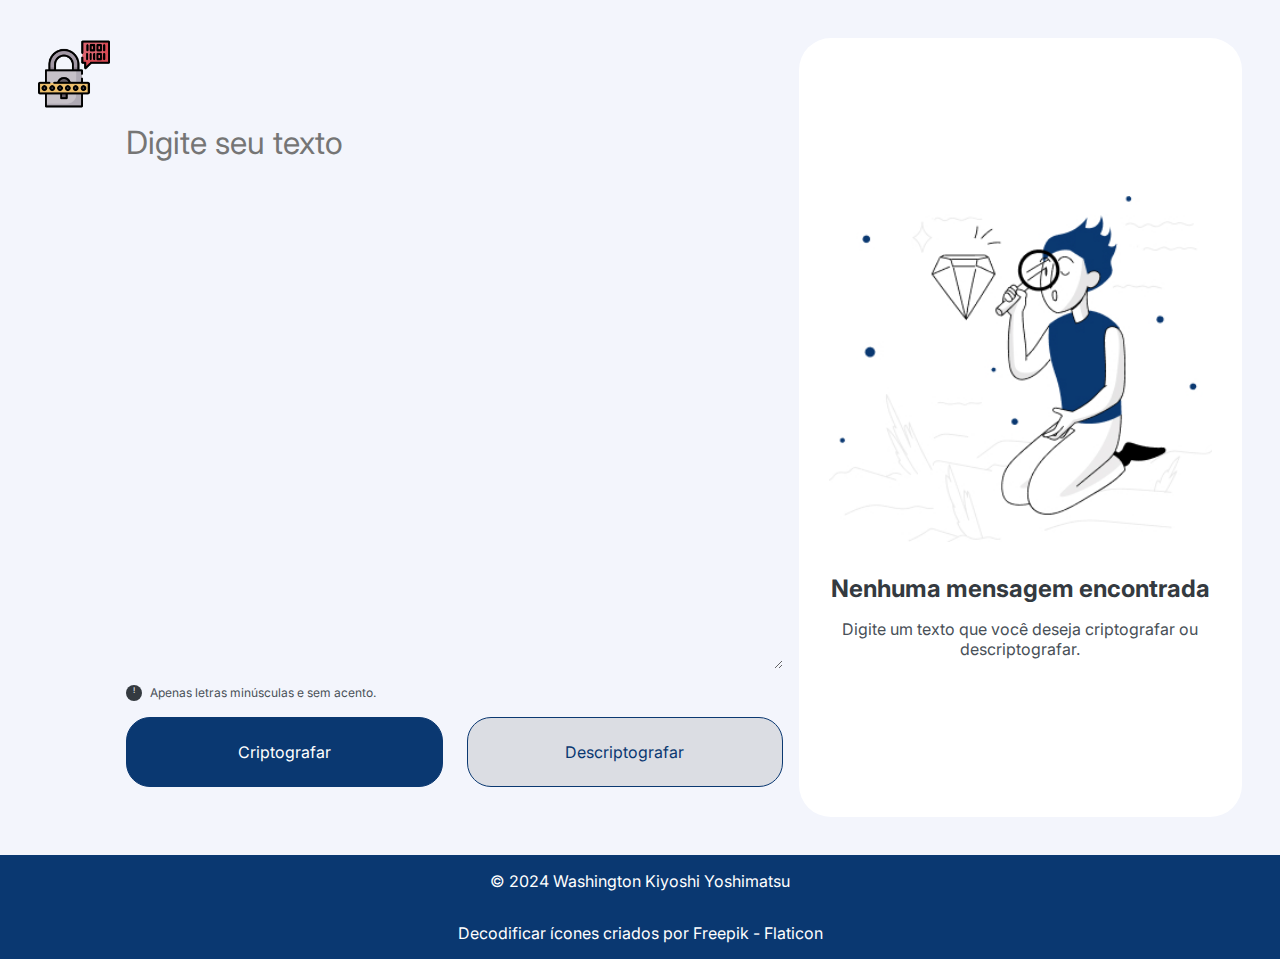
<file: index.html>
<!DOCTYPE html>
<html lang="pt-br">
<head>
  <meta charset="UTF-8">
  <meta http-equiv="X-UA-Compatible" content="IE=edge">
  <meta name="viewport" content="width=device-width, initial-scale=1.0">
  <link rel="icon" type="image/png" href="https://wkyoshimatsu.github.io/decodificador-texto/assets/images/icon.png">
  <title>Decodificador de texto</title>
  <link rel="stylesheet" href="https://wkyoshimatsu.github.io/decodificador-texto/style.css">
  <!-- <link rel="stylesheet" href="\style.css"> -->
</head>
<body>
  <main class="apresentacao">
    <header class="apresentacao__cabecalho">
      <nav class="apresentacao__cabecalho__menu">
        <img class="apresentacao__cabecalho__menu__logo" src="https://wkyoshimatsu.github.io/decodificador-texto/assets/images/logo.png" alt="Logo - Criptografar">
      </nav>
      <section class="apresentacao__cabecalho__acessibilidade" >
        <div class="apresentacao__cabecalho__acessibilidade__opcao">
          <div class="apresentacao__cabecalho__acessibilidade__opcao__seletor">
            <button class="apresentacao__cabecalho__acessibilidade__opcao__seletor__ativo" value="TT">TT</button>
            <button class="apresentacao__cabecalho__acessibilidade__opcao__seletor__desativado" value="AC">AC</button>
          </div>
        </div>
        <div class="apresentacao__cabecalho__acessibilidade__opcao">
          <div class="apresentacao__cabecalho__acessibilidade__opcao__seletor">
            <button class="apresentacao__cabecalho__acessibilidade__opcao__seletor__ativo" value="PT">PT</button>
            <button class="apresentacao__cabecalho__acessibilidade__opcao__seletor__desativado" value="ES">ES</button>
          </div>
        </div>
      </section>
    </header>
    <section class="apresentacao__entrada">
      <div id="apresentacao__entrada__texto" class="apresentacao__entrada__texto">
        <textarea id="entrada" class="apresentacao__entrada__texto__campo" placeholder="Digite seu texto"></textarea>
        <div class="apresentacao__entrada__texto__observacao">
          <p class="apresentacao__entrada__texto__observacao__iconeAtencao">!</p>
          <p class="apresentacao__entrada__texto__observacao__conteudo">Apenas letras minúsculas e sem acento.</p>
        </div>
      </div>
      <div class="apresentacao__entrada__botoes">
        <button onclick="criptografar(1)" class="apresentacao__entrada__botoes__criptografar" value="Criptografar">Criptografar</button>
        <button onclick="criptografar(2)" class="apresentacao__entrada__botoes__descriptografar"  value="Descriptografar">Descriptografar</button>
      </div>
    </section>
    <section class="apresentacao__saida">
      <section id="nenhumaMensagemEncontrada" class="apresentacao__saida__nenhumaMensagemEncontrada">
        <img id="nenhumaMensagemEncontrada__imagem" class="apresentacao__saida__nenhumaMensagemEncontrada__imagem" src="https://wkyoshimatsu.github.io/decodificador-texto/assets/images/nenhumaMensagemEncontrada.jpg" alt="Pessoa ajoelhada com lupa na mão investigando um diamante">
        <div id="nenhumaMensagemEncontrada__conteudo" class="apresentacao__saida__nenhumaMensagemEncontrada__conteudo">
            <p id="nenhumaMensagemEncontrada__conteudo__titulo" class="apresentacao__saida__nenhumaMensagemEncontrada__conteudo__titulo">Nenhuma mensagem encontrada</p>
            <p id="nenhumaMensagemEncontrada__conteudo__descricao" class="apresentacao__saida__nenhumaMensagemEncontrada__conteudo__descricao">Digite um texto que você deseja criptografar ou descriptografar.</p>
        </div>
      </section>
      <section id="resultado" class="apresentacao__saida__resultado">
        <p id="resultado__conteudo" class="apresentacao__saida__resultado__conteudo"></p>
        <button onclick="copiar()" id="copiar" class="apresentacao__saida__resultado__botaoCopiar" value="Copiar">Copiar</button>
      </section>
    </section>
  </main>   
  </div>
  <footer class="rodape">
    <p class="rodape__conteudo">&copy; 2024 Washington Kiyoshi Yoshimatsu</p>
    <p class="rodape__conteudo" href="https://www.flaticon.com/br/icones-gratis/decodificar" title="decodificar ícones">Decodificar ícones criados por Freepik - Flaticon</p>
  </footer>
  <script type="text/javascript" src="https://wkyoshimatsu.github.io/decodificador-texto/script.js" defer></script>
  <!-- <script type="text/javascript" src="\script.js" defer></script> -->
</body>
</html>
</file>
